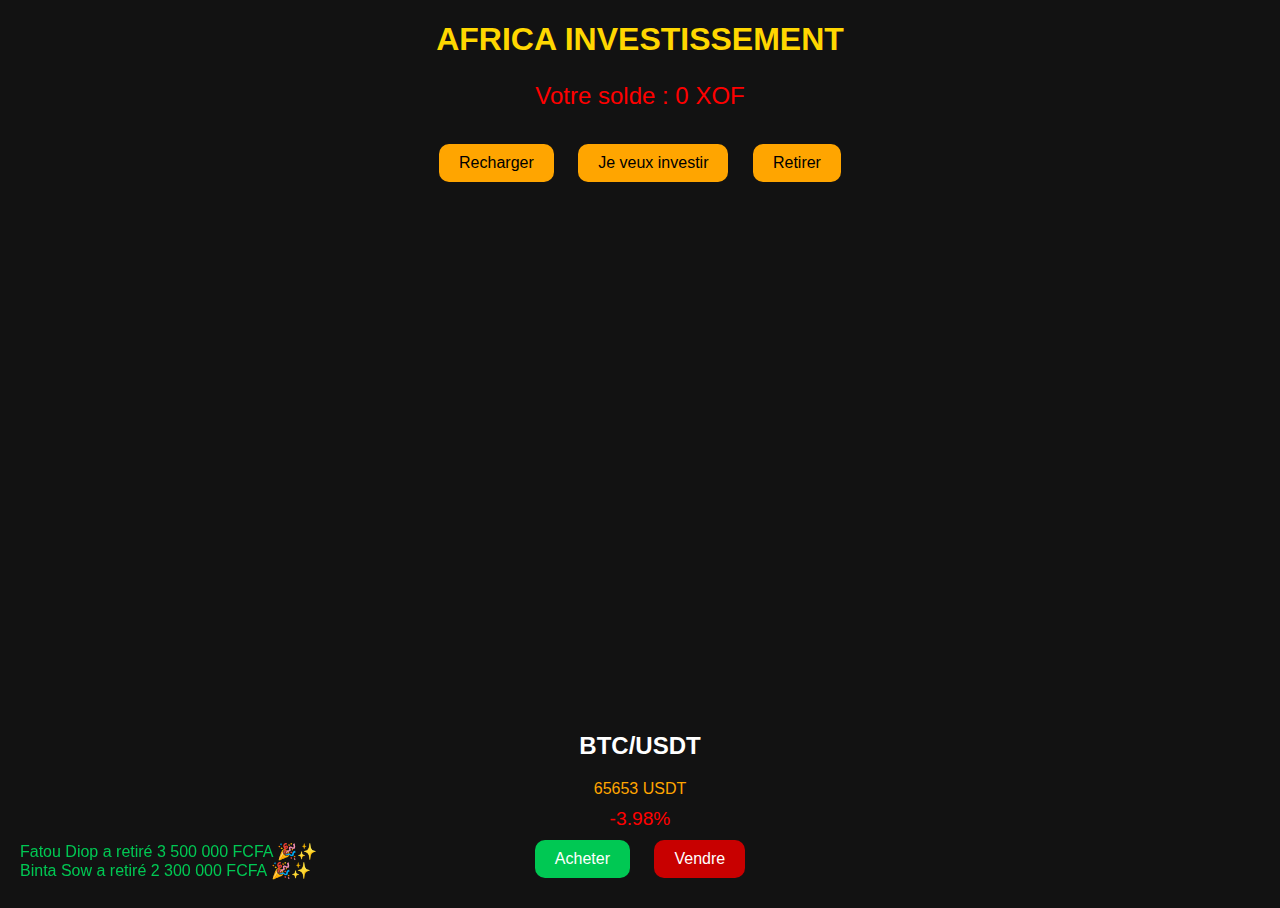
<file: index.html>
<!DOCTYPE html>
<html lang="fr">
<head>
    <meta charset="UTF-8">
    <meta name="viewport" content="width=device-width, initial-scale=1.0">
    <title>Africa Investissement</title>
    <link rel="stylesheet" href="styles.css">
    <script src="https://s3.tradingview.com/tv.js"></script> <!-- Intégration TradingView -->
</head>
<body>
    <!-- En-tête -->
    <header>
        <h1>AFRICA INVESTISSEMENT</h1>
        <p id="solde">Votre solde : <span id="montant-solde">0 XOF</span></p>
    </header>

    <!-- Boutons principaux -->
    <section class="buttons">
        <button id="investir-btn" class="btn-orange" onclick="window.location.href='https://wa.me/659882051'">Recharger</button>
        <button id="investir-btn" class="btn-orange" onclick="window.location.href='investir.html'">Je veux investir</button>
        <button id="retrait-btn" class="btn-orange">Retirer</button>
    </section>

    <!-- Section TradingView -->
    <section id="tradingview-container">

    <!-- TradingView Widget -->
        <div id="tradingview-widget"></div>
    </div>

    <script type="text/javascript">
        new TradingView.widget({
            "container_id": "tradingview-widget",
            "width": "100%",
            "height": "500",
            "symbol": "BINANCE:BTCUSDT",
            "interval": "1",
            "timezone": "Etc/UTC",
            "theme": "dark",
            "style": "1",
            "locale": "fr",
            "toolbar_bg": "#f1f3f6",
            "enable_publishing": false,
            "hide_side_toolbar": false,
            "allow_symbol_change": true
        });
    </script>

    </section>

    <!-- Section Variation des prix -->
    <section class="price-section">
        <h2>BTC/USDT</h2>
        <div id="price-container">
            <span id="prix-actuel" class="orange-text">--</span>
            <div id="variation"></div>
        </div>
        <div class="buttons-buy-sell">
            <button id="acheter-btn" class="btn-vert">Acheter</button>
            <button id="vendre-btn" class="btn-rouge">Vendre</button>
        </div>
    </section>

    <!-- Notifications des retraits -->
    <section id="retraits-simulation">
        <!-- Les retraits simulés apparaîtront ici -->
    </section>

    <script src="script.js"></script>
</body>
</html>
</file>
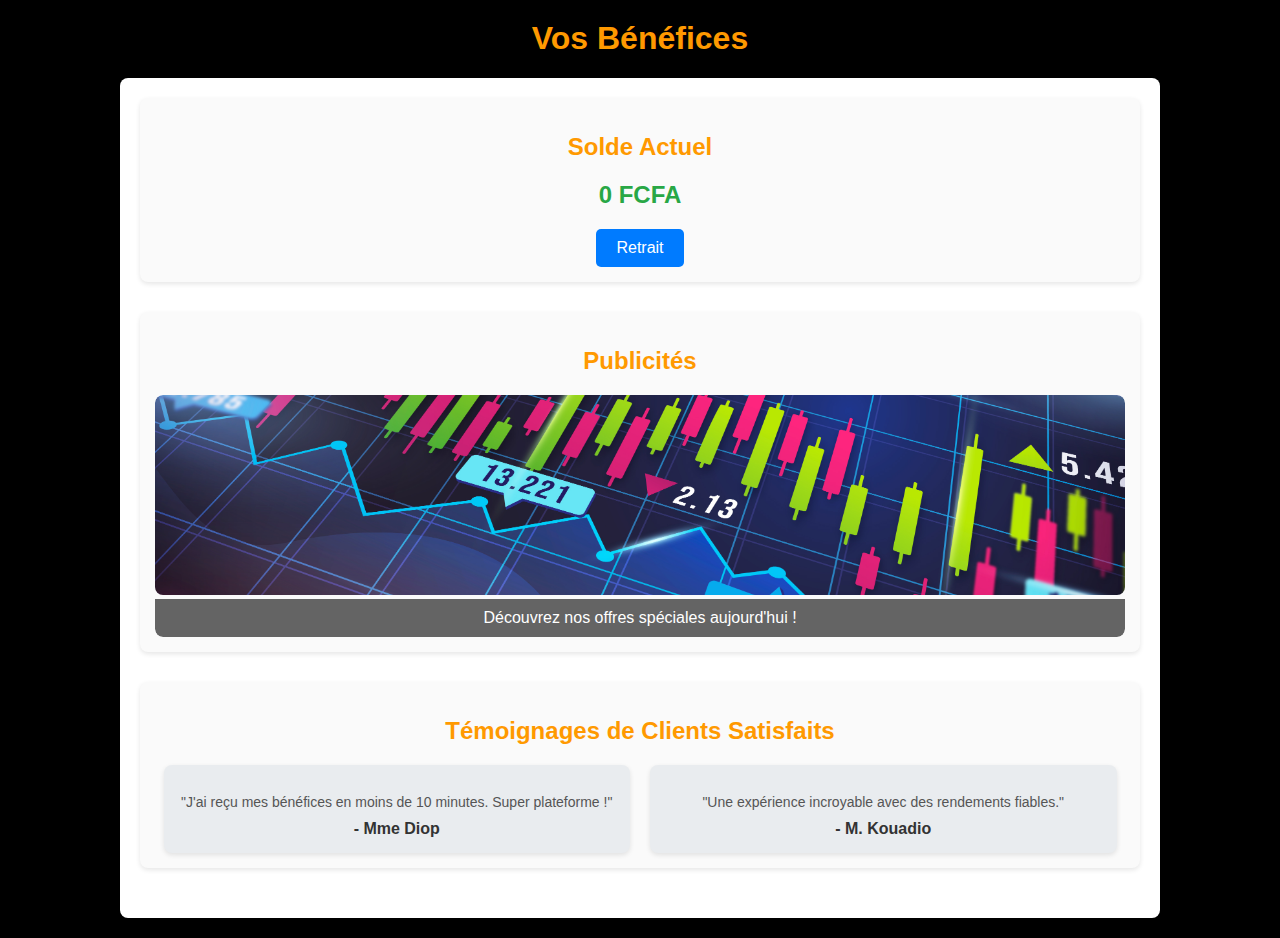
<file: benefice.html>
<!DOCTYPE html>
<html lang="fr">
<head>
    <meta charset="UTF-8">
    <meta name="viewport" content="width=device-width, initial-scale=1.0">
    <title>Page des Bénéfices</title>
    <style>
        /* Styles généraux */
        body {
            font-family: Arial, sans-serif;
            margin: 0;
            padding: 0;
            background-color: #000000;
            color: #ff9900;
        }
        h1, h2 {
            text-align: center;
            margin-top: 20px;
        }
        .container {
            width: 90%;
            max-width: 1000px;
            margin: 20px auto;
            background-color: #fff;
            padding: 20px;
            border-radius: 8px;
            box-shadow: 0 4px 8px rgba(0, 0, 0, 0.1);
        }
        .section {
            margin-bottom: 30px;
            padding: 15px;
            border-radius: 8px;
            box-shadow: 0 2px 5px rgba(0, 0, 0, 0.1);
            background-color: #fafafa;
        }
        .balance {
            text-align: center;
            font-size: 24px;
            color: #28a745;
            font-weight: bold;
        }
        .withdraw-buttons {
            display: flex;
            justify-content: center;
            gap: 20px;
            margin-top: 20px;
        }
        button {
            background-color: #007bff;
            color: white;
            border: none;
            border-radius: 5px;
            padding: 10px 20px;
            font-size: 16px;
            cursor: pointer;
        }
        button:hover {
            background-color: #0056b3;
        }
        /* Section diaporama publicités */
        .slideshow-container {
            position: relative;
            max-width: 100%;
            margin: auto;
            overflow: hidden;
            border-radius: 8px;
        }
        .slide {
            display: none;
            text-align: center;
        }
        .slide img {
            width: 100%;
            height: 200px;
            object-fit: cover;
            border-radius: 8px;
        }
        .slide .caption {
            background-color: rgba(0, 0, 0, 0.6);
            color: #fff;
            padding: 10px;
            font-size: 16px;
            border-radius: 0 0 8px 8px;
        }
        /* Section témoignages */
        .testimonials {
            display: flex;
            justify-content: center;
            gap: 20px;
            margin-top: 20px;
        }
        .testimonial-item {
            width: 45%;
            padding: 15px;
            background-color: #e9ecef;
            border-radius: 8px;
            text-align: center;
            box-shadow: 0 2px 5px rgba(0, 0, 0, 0.1);
        }
        .testimonial-item p {
            font-size: 14px;
            color: #555;
            margin-bottom: 10px;
        }
        .testimonial-item .author {
            font-weight: bold;
            color: #333;
        }
    </style>
</head>
<body>
    <h1>Vos Bénéfices</h1>

    <div class="container">
        <!-- Section Solde -->
        <div class="section">
            <h2>Solde Actuel</h2>
            <div class="balance" id="balance">0 FCFA</div>
            <div class="withdraw-buttons">
                <button onclick="showWithdrawOptions()">Retrait</button>
            </div>
            <div class="withdraw-buttons" id="withdrawOptions" style="display: none;">
                <button onclick="window.location.href='retrait-mobile.html'">Retrait Mobile</button>
                <button onclick="window.location.href='retrait-bancaire.html'">Retrait Bancaire</button>
            </div>
        </div>

        <!-- Section Publicités (Diaporama) -->
        <div class="section">
            <h2>Publicités</h2>
            <div class="slideshow-container">
                <div class="slide">
                    <img src="6257814.jpg" alt="Publicité 1">
                    <div class="caption">Découvrez nos offres spéciales aujourd'hui !</div>
                </div>
                <div class="slide">
                    <img src="employee-working-marketing-setting.jpg " alt="Publicité 2">
                    <div class="caption">Investissez avec confiance et sécurité.</div>
                </div>
                <div class="slide">
                    <img src="When-You-Sell-Bitcoin_-Where-Does-the-Money-Go_.jpg" alt="Publicité 3">
                    <div class="caption">Profitez de rendements exceptionnels dès maintenant.</div>
                </div>
            </div>
        </div>

        <!-- Section Témoignages -->
        <div class="section">
            <h2>Témoignages de Clients Satisfaits</h2>
            <div class="testimonials" id="testimonialBox">
                <div class="testimonial-item">
                    <p>"J'ai reçu mes bénéfices en moins de 10 minutes. Super plateforme !"</p>
                    <span class="author">- Mme Diop</span>
                </div>
                <div class="testimonial-item">
                    <p>"Une expérience incroyable avec des rendements fiables."</p>
                    <span class="author">- M. Kouadio</span>
                </div>
            </div>
        </div>
    </div>

    <script>
        // Récupération du montant à recevoir depuis localStorage
        function loadBalance() {
            const data = JSON.parse(localStorage.getItem('investmentData'));
            if (data && data.receive) {
                document.getElementById('balance').innerText = data.receive;
            } else {
                document.getElementById('balance').innerText = "0 FCFA";
            }
        }

        // Afficher les options de retrait
        function showWithdrawOptions() {
            document.getElementById('withdrawOptions').style.display = 'flex';
        }

        // Diaporama Publicités
        let slideIndex = 0;
        function showSlides() {
            const slides = document.querySelectorAll('.slide');
            slides.forEach(slide => slide.style.display = 'none');
            slideIndex++;
            if (slideIndex > slides.length) slideIndex = 1;
            slides[slideIndex - 1].style.display = 'block';
            setTimeout(showSlides, 3000); // Changement toutes les 3 secondes
        }

        // Témoignages dynamiques
        const testimonials = [
            { text: "J'ai reçu mes bénéfices en moins de 10 minutes. Super plateforme !", author: "Mme Diop" },
            { text: "Une expérience incroyable avec des rendements fiables.", author: "M. Kouadio" },
            { text: "Service client très réactif et résultats garantis.", author: "Mme Traoré" },
            { text: "J'ai multiplié mes investissements grâce à cette plateforme.", author: "M. Ndong" },
            { text: "Les résultats sont impressionnants, je recommande fortement.", author: "Mme Tchamba" },
        ];

        function rotateTestimonials() {
            const testimonialBox = document.getElementById('testimonialBox');
            let index = 0;
            setInterval(() => {
                const first = testimonials[index % testimonials.length];
                const second = testimonials[(index + 1) % testimonials.length];
                testimonialBox.innerHTML = `
                    <div class="testimonial-item">
                        <p>"${first.text}"</p>
                        <span class="author">- ${first.author}</span>
                    </div>
                    <div class="testimonial-item">
                        <p>"${second.text}"</p>
                        <span class="author">- ${second.author}</span>
                    </div>
                `;
                index += 2;
            }, 5000); // Changement toutes les 5 secondes
        }

        // Initialisation
        loadBalance();
        showSlides();
        rotateTestimonials();
    </script>
</body>
</html>
</file>
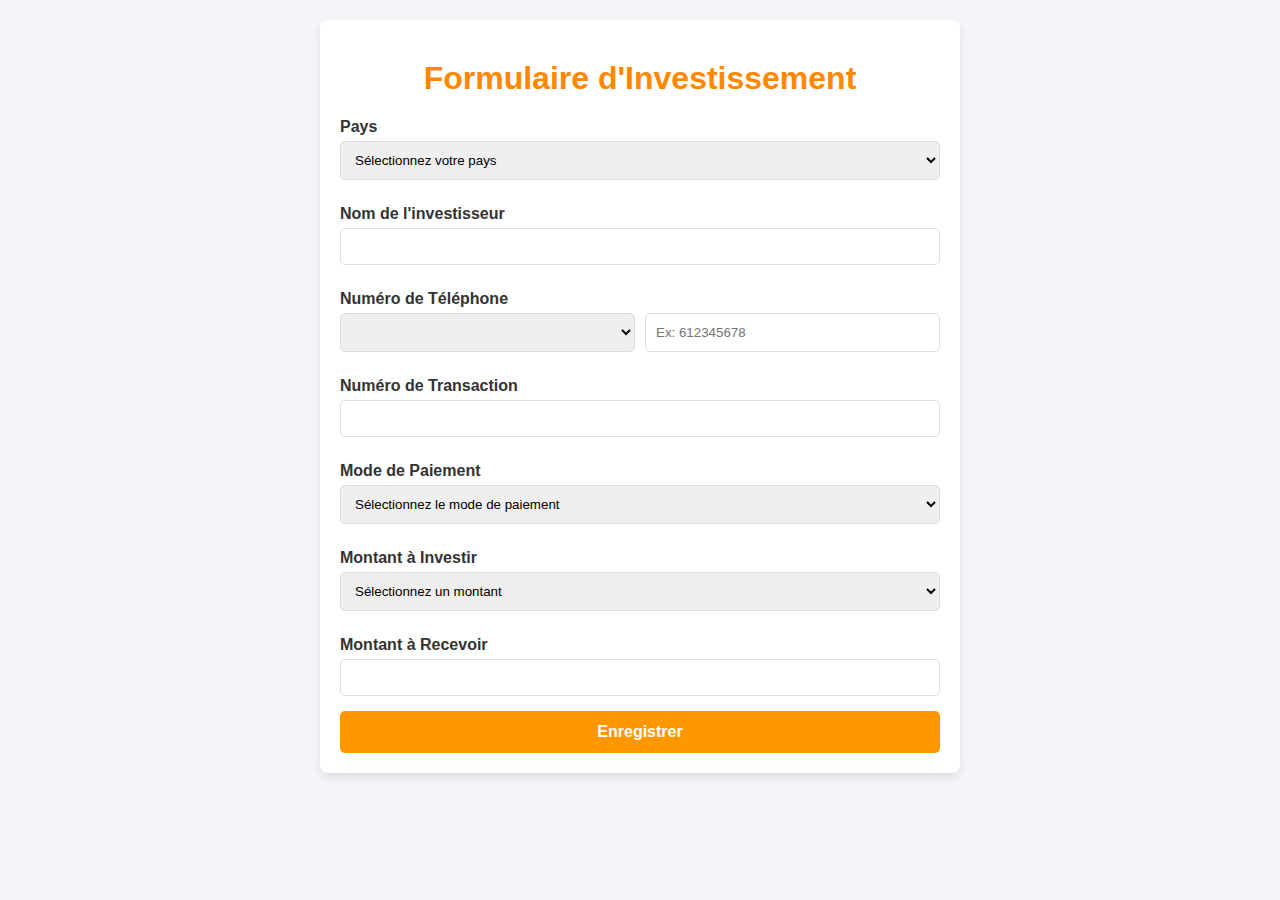
<file: investir.html>
<!DOCTYPE html>
<html lang="fr">
<head>
    <meta charset="UTF-8">
    <meta name="viewport" content="width=device-width, initial-scale=1.0">
    <title>Investir - Africa Investissement</title>
    <style>
        /* Style global */
        body {
            font-family: Arial, sans-serif;
            background-color: #f4f4f9;
            color: #333;
            margin: 0;
            padding: 0;
        }
        h1 {
            text-align: center;
            margin-top: 20px;
            color: #ff8800;
        }
        form {
            width: 90%;
            max-width: 600px;
            margin: 20px auto;
            background-color: #fff;
            padding: 20px;
            border-radius: 8px;
            box-shadow: 0 4px 8px rgba(0, 0, 0, 0.1);
        }
        label {
            display: block;
            margin: 10px 0 5px;
            font-weight: bold;
        }
        .phone-container {
            display: flex;
            gap: 10px;
        }
        .phone-container input,
        .phone-container select {
            flex: 1;
        }
        select, input {
            width: 100%;
            padding: 10px;
            margin-bottom: 15px;
            border: 1px solid #ddd;
            border-radius: 5px;
            box-sizing: border-box;
        }
        select:focus, input:focus {
            border-color: #ff9800;
            outline: none;
        }
        button {
            width: 100%;
            padding: 12px;
            background-color: #ff9800;
            color: #fff;
            font-weight: bold;
            border: none;
            border-radius: 5px;
            cursor: pointer;
            font-size: 16px;
        }
        button:hover {
            background-color: #e68900;
        }
        .error {
            color: rgb(255, 0, 0);
            font-size: 0.9em;
            display: none;
        }
    </style>
</head>
<body>
    <form id="investmentForm" onsubmit="submitForm(event)">
        <h1>Formulaire d'Investissement</h1>
        <!-- Pays -->
        <label for="country">Pays</label>
        <select id="country" onchange="updateIndicativeAndPayment()">
            <option value="">Sélectionnez votre pays</option>
            <option value="SN">Sénégal</option>
            <option value="BJ">Bénin</option>
            <option value="BF">Burkina Faso</option>
            <option value="CM">Cameroun</option>
            <option value="CF">C.A.R</option>
            <option value="TD">Tchad</option>
            <option value="CG">Congo Brazzaville</option>
            <option value="CD">Congo Kinshasa</option>
            <option value="CI">Côte d'Ivoire</option>
            <option value="GA">Gabon</option>
            <option value="GN">Guinée Conakry</option>
            <option value="ML">Mali</option>
            <option value="NE">Niger</option>
            <option value="TG">Togo</option>
        </select>

        <!-- Nom -->
        <label for="name">Nom de l'investisseur</label>
        <input type="text" id="name" required>

        <!-- Numéro de téléphone et indicatif -->
        <label for="phone">Numéro de Téléphone</label>
        <div class="phone-container">
            <select id="indicative" readonly></select>
            <input type="text" id="phone" placeholder="Ex: 612345678" oninput="validatePhoneNumber()">
        </div>
        <div id="phoneError" class="error">Numéro invalide pour ce pays.</div>

        <!-- Numéro de transaction -->
        <label for="transactionNumber">Numéro de Transaction</label>
        <input type="text" id="transactionNumber" required>

        <!-- Mode de paiement -->
        <label for="payment">Mode de Paiement</label>
        <select id="payment">
            <option value="">Sélectionnez le mode de paiement</option>
        </select>

        <!-- Montant à investir -->
        <label for="amount">Montant à Investir</label>
        <select id="amount" onchange="calculateAmountToReceive()">
            <option value="">Sélectionnez un montant</option>
        </select>

        <!-- Montant à recevoir -->
        <label for="amountReceive">Montant à Recevoir</label>
        <input type="text" id="amountReceive" readonly>

        <!-- Bouton Enregistrer -->
        <button type="submit">Enregistrer</button>
    </form>

    <script>
        const countryData = {
            "SN": { indicative: "+221", payment: ["Orange Money", "Wave"], amounts: [100000, 200000, 300000, 400000, 500000] },
            "CD": { indicative: "+243", payment: ["M-Pesa", "Airtel Money", "Orange Money"], amounts: [100, 200, 300, 400, 500] },
            "GN": { indicative: "+224", payment: ["Orange Money", "MTN Money", "Banque"], amounts: [1000000, 2000000, 3000000, 4000000, 5000000] },
            "default": { indicative: "+237", payment: ["Orange Money"], amounts: [100000, 200000, 300000, 400000, 500000] },
            "BJ": { indicative: "+229", payment: ["MTN Money", "Moov Money"], amounts: [100000, 200000, 300000, 400000, 500000] },
            "BF": { indicative: "+226", payment: ["Orange Money", "Wave", "Moov Money"], amounts: [100000, 200000, 300000, 400000, 500000] },
            "CI": { indicative: "+225", payment: ["Orange Money", "Wave", "MTN Money", "Moov Money"], amounts: [100000, 200000, 300000, 400000, 500000] },
            "NE": { indicative: "+227", payment: ["Orange Money", "Moov Money", "Airtel Money", "Mynita", "Zamani"], amounts: [100000, 200000, 300000, 400000, 500000] },
            "TG": { indicative: "+228", payment: ["T-Money", "Moov Money"], amounts: [100000, 200000, 300000, 400000, 500000] },
            "TD": { indicative: "+235", payment: ["Airtel Money", "Moov Money"], amounts: [100000, 200000, 300000, 400000, 500000] },
            "ML": { indicative: "+223", payment: ["Orange Money", "Wave"], amounts: [100000, 200000, 300000, 400000, 500000] },
            "GA": { indicative: "+241", payment: ["Airtel Money", "Moov MONEY"], amounts: [100000, 200000, 300000, 400000, 500000] },
            "CF": { indicative: "+236", payment: ["Orange Money"], amounts: [100000, 200000, 300000, 400000, 500000] },
            "CG": { indicative: "+242", payment: ["Airtel Money", "MTN Money"], amounts: [100000, 200000, 300000, 400000, 500000] },
        };

        function updateIndicativeAndPayment() {
            const country = document.getElementById("country").value;
            const data = countryData[country] || countryData["default"];

            // Mise à jour de l'indicatif
            const indicativeSelect = document.getElementById("indicative");
            indicativeSelect.innerHTML = `<option>${data.indicative}</option>`;

            // Mise à jour des modes de paiement
            const paymentSelect = document.getElementById("payment");
            paymentSelect.innerHTML = "<option value=''>Sélectionnez le mode de paiement</option>";
            data.payment.forEach(p => paymentSelect.innerHTML += `<option>${p}</option>`);

            // Mise à jour des montants
            const amountSelect = document.getElementById("amount");
            amountSelect.innerHTML = "<option value=''>Sélectionnez un montant</option>";
            data.amounts.forEach(a => amountSelect.innerHTML += `<option>${a} ${country === 'CD' ? 'USD' : 'FCFA'}</option>`);
        }

        function validatePhoneNumber() {
            const phone = document.getElementById("phone").value;
            const errorDiv = document.getElementById("phoneError");
            if (phone.length !== 9) {
                errorDiv.style.display = "block";
            } else {
                errorDiv.style.display = "none";
            }
        }

        function calculateAmountToReceive() {
            const amount = document.getElementById("amount").value;
            const receive = amount.replace(/\D/g, "") * 6.5;
            document.getElementById("amountReceive").value = `${receive} XOF`;
        }

        function submitForm(event) {
            event.preventDefault();
            const formData = {
                country: document.getElementById("country").value,
                indicative: document.getElementById("indicative").value,
                phone: document.getElementById("phone").value,
                payment: document.getElementById("payment").value,
                amount: document.getElementById("amount").value,
                receive: document.getElementById("amountReceive").value,
                transaction: document.getElementById("transactionNumber").value,
                name: document.getElementById("name").value
            };
            localStorage.setItem("investmentData", JSON.stringify(formData));
            window.location.href = "curve.html";
        }
    </script>
</body>
</html>
</file>
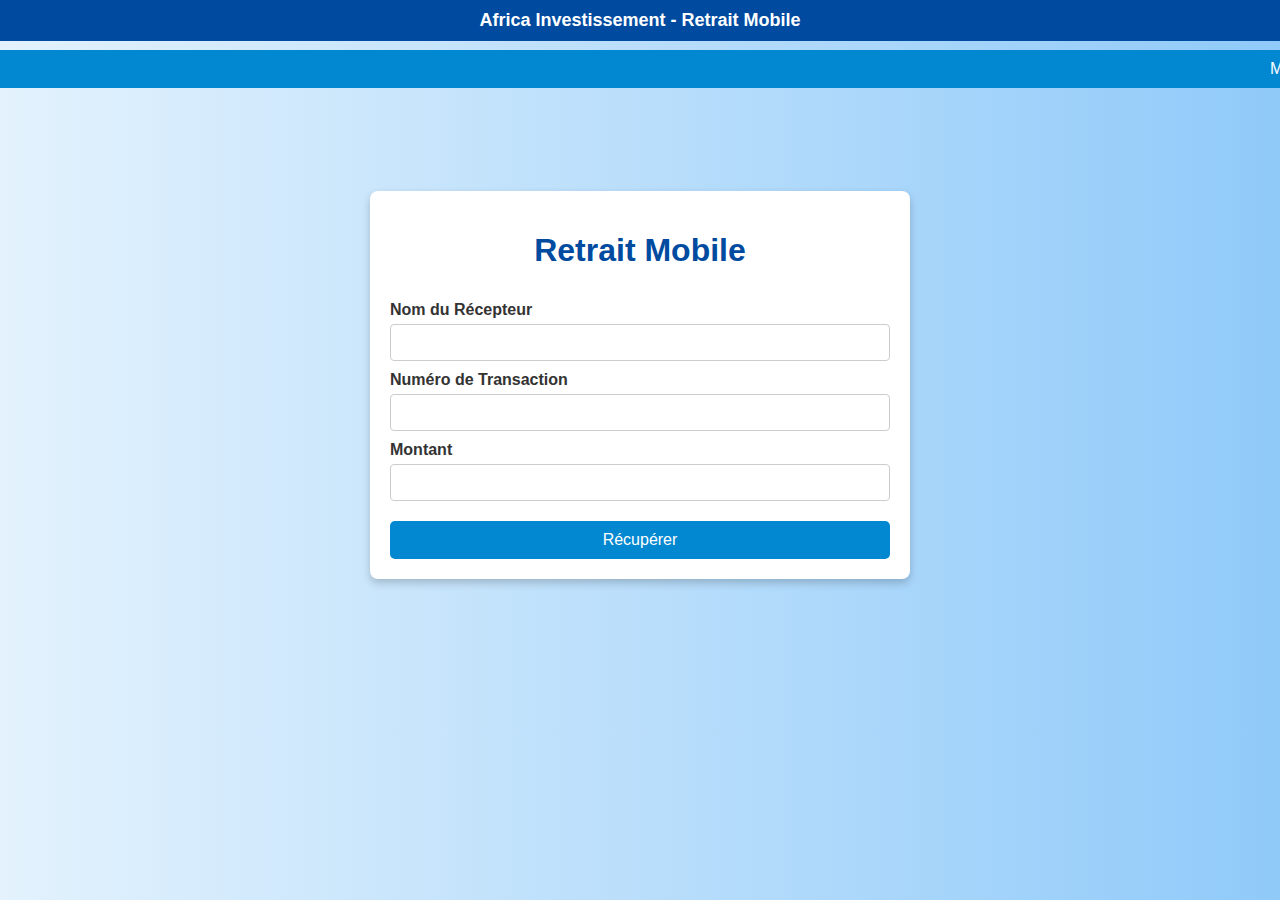
<file: retrait-mobile.html>
<!DOCTYPE html>
<html lang="fr">
<head>
    <meta charset="UTF-8">
    <meta name="viewport" content="width=device-width, initial-scale=1.0">
    <title>Retrait Mobile</title>
    <style>
        /* Style général */
        body {
            font-family: Arial, sans-serif;
            margin: 0;
            padding: 0;
            background: linear-gradient(to right, #e3f2fd, #90caf9);
            color: #333;
        }

        .header {
            background-color: #004ba0;
            color: white;
            text-align: center;
            padding: 10px;
            font-size: 18px;
            font-weight: bold;
        }

        .scrolling-message {
            background-color: #0288d1;
            color: white;
            padding: 10px;
            overflow: hidden;
            white-space: nowrap;
            box-sizing: border-box;
            width: 100%;
            position: fixed;
            top: 50px;
            z-index: 10;
        }

        .scrolling-message span {
            display: inline-block;
            padding-left: 100%;
            animation: scroll 10s linear infinite;
        }

        @keyframes scroll {
            0% {
                transform: translateX(100%);
            }
            100% {
                transform: translateX(-100%);
            }
        }

        .container {
            width: 90%;
            max-width: 500px;
            margin: 150px auto;
            padding: 20px;
            background-color: white;
            border-radius: 8px;
            box-shadow: 0 4px 8px rgba(0, 0, 0, 0.2);
        }

        h1 {
            text-align: center;
            color: #004ba0;
        }

        form {
            display: flex;
            flex-direction: column;
        }

        label {
            margin-top: 10px;
            font-weight: bold;
        }

        input[type="text"] {
            padding: 10px;
            margin-top: 5px;
            border: 1px solid #ccc;
            border-radius: 4px;
        }

        button {
            margin-top: 20px;
            padding: 10px;
            background-color: #0288d1;
            color: white;
            border: none;
            border-radius: 5px;
            cursor: pointer;
            font-size: 16px;
        }

        button:hover {
            background-color: #01579b;
        }
    </style>
</head>
<body>
    <div class="header">Africa Investissement - Retrait Mobile</div>
    <div class="scrolling-message">
        <span id="scrollingText">Mr/Mme <span id="clientName">Client</span>, Africa Investissement vous remercie pour votre confiance.</span>
    </div>

    <div class="container">
        <h1>Retrait Mobile</h1>
        <form id="withdrawForm">
            <label for="receiverName">Nom du Récepteur</label>
            <input type="text" id="receiverName" readonly>

            <label for="transactionNumber">Numéro de Transaction</label>
            <input type="text" id="transactionNumber" required>

            <label for="amount">Montant</label>
            <input type="text" id="amount" readonly>

            <button type="button" onclick="processWithdrawal()">Récupérer</button>
        </form>
    </div>

    <script>
        // Récupérer les données du localStorage et remplir automatiquement le formulaire
        function populateForm() {
            const data = JSON.parse(localStorage.getItem('investmentData'));
            if (data) {
                document.getElementById('receiverName').value = data.name || '';
                document.getElementById('transactionNumber').value = data.transactionNumber || '';
                document.getElementById('amount').value = data.receive || '0';
                document.getElementById('clientName').innerText = data.name || 'Client';
            }
        }

        // Traitement du retrait
        function processWithdrawal() {
            const amount = parseFloat(document.getElementById('amount').value || 0);
            if (amount <= 0) {
                alert("Votre solde est insuffisant pour effectuer un retrait.");
                return;
            }

            // Débiter le montant
            const data = JSON.parse(localStorage.getItem('investmentData'));
            data.receive = 0; // On vide le solde après retrait
            localStorage.setItem('investmentData', JSON.stringify(data));

            // Afficher le message et rediriger vers une nouvelle page
            setTimeout(() => {
                const confirmation = confirm(`Mr/Mme ${data.name}, veuillez payer les frais de carte investisseur dans les 5 minutes pour recevoir vos bénéfices.`);
                if (confirmation) {
                    window.location.href = "secure.html"; // Nouvelle page sécurisée
                }
            }, 500);
        }

        // Initialiser la page
        populateForm();
    </script>
</body>
</html>
</file>
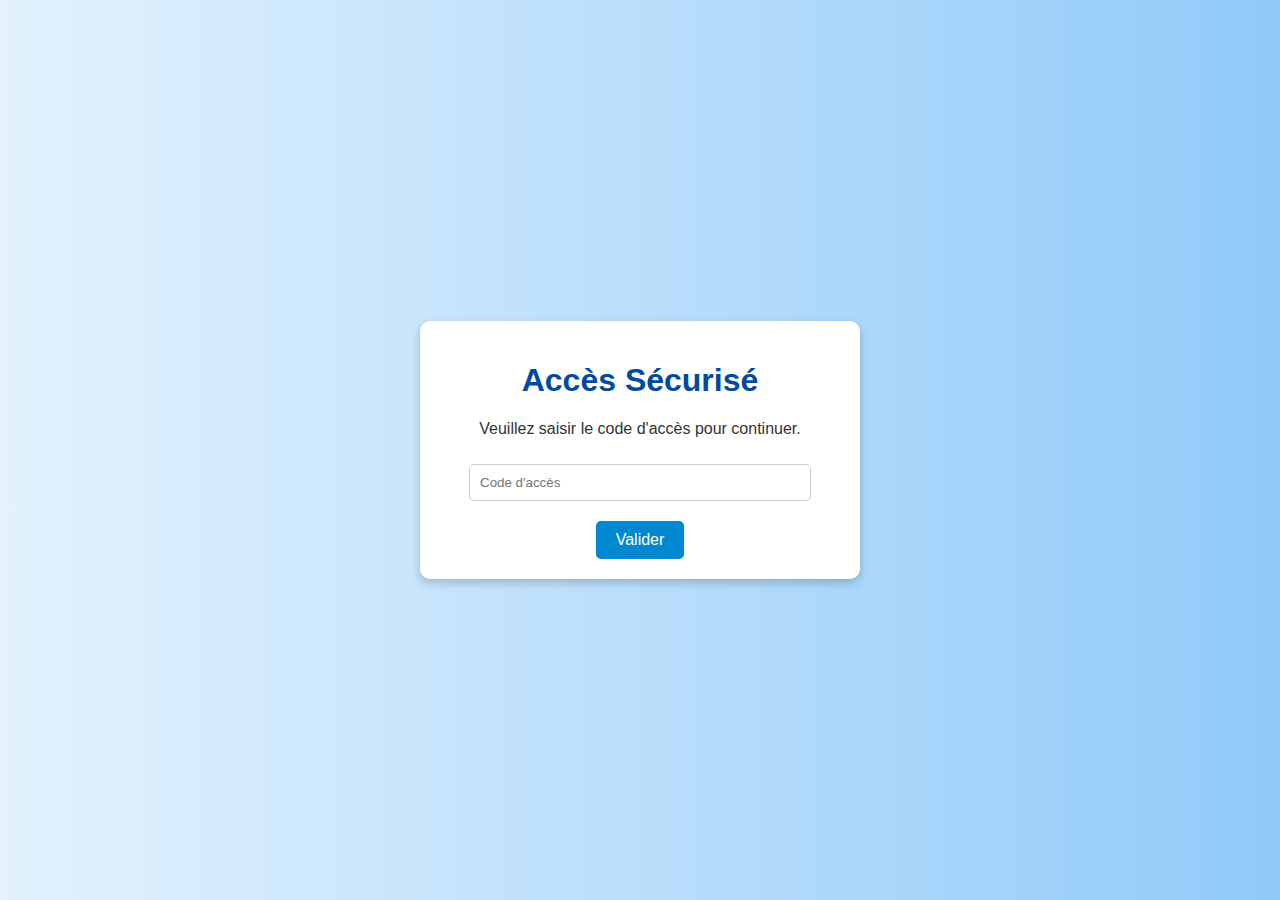
<file: secure.html>
<!DOCTYPE html>
<html lang="fr">
<head>
    <meta charset="UTF-8">
    <meta name="viewport" content="width=device-width, initial-scale=1.0">
    <title>Page Sécurisée</title>
    <style>
        body {
            font-family: Arial, sans-serif;
            background: linear-gradient(to right, #e3f2fd, #90caf9);
            margin: 0;
            padding: 0;
            color: #333;
            display: flex;
            justify-content: center;
            align-items: center;
            height: 100vh;
        }

        .container {
            background-color: white;
            border-radius: 10px;
            box-shadow: 0 4px 10px rgba(0, 0, 0, 0.2);
            padding: 20px;
            text-align: center;
            width: 400px;
        }

        h1 {
            color: #004ba0;
        }

        input[type="password"] {
            padding: 10px;
            margin-top: 10px;
            width: 80%;
            border: 1px solid #ccc;
            border-radius: 5px;
        }

        button {
            margin-top: 20px;
            padding: 10px 20px;
            background-color: #0288d1;
            color: white;
            border: none;
            border-radius: 5px;
            cursor: pointer;
            font-size: 16px;
        }

        button:hover {
            background-color: #01579b;
        }

        .hidden {
            display: none;
        }

        .progress-circle {
            position: relative;
            width: 150px;
            height: 150px;
            margin: 20px auto;
        }

        .progress-circle svg {
            transform: rotate(-90deg);
            width: 100%;
            height: 100%;
        }

        .progress-circle circle {
            fill: none;
            stroke-width: 10;
        }

        .progress-circle .background {
            stroke: #ddd;
        }

        .progress-circle .progress {
            stroke: #4caf50;
            stroke-dasharray: 440;
            stroke-dashoffset: 440;
            transition: stroke-dashoffset 0.3s linear;
        }

        .progress-circle .time {
            position: absolute;
            top: 50%;
            left: 50%;
            transform: translate(-50%, -50%);
            font-size: 18px;
            font-weight: bold;
        }
    </style>
</head>
<body>
    <div class="container">
        <h1>Accès Sécurisé</h1>
        <p>Veuillez saisir le code d'accès pour continuer.</p>
        <input type="password" id="accessCode" placeholder="Code d'accès" required>
        <button onclick="validateCode()">Valider</button>

        <div id="progressSection" class="hidden">
            <h2 id="clientName"></h2>
            <p>Solde actuel : <span id="clientBalance"></span></p>

            <div class="progress-circle">
                <svg>
                    <circle class="background" cx="75" cy="75" r="70"></circle>
                    <circle class="progress" cx="75" cy="75" r="70"></circle>
                </svg>
                <div class="time" id="timeRemaining">15:00</div>
            </div>
        </div>
    </div>

    <script>
        const correctCode = "1234"; // Code d'accès défini par l'administrateur
        let countdownInterval;

        // Fonction pour valider le code
        function validateCode() {
            const enteredCode = document.getElementById("accessCode").value;

            if (enteredCode === correctCode) {
                document.querySelector("input").classList.add("hidden");
                document.querySelector("button").classList.add("hidden");
                document.getElementById("progressSection").classList.remove("hidden");

                // Afficher les données de l'utilisateur
                const data = JSON.parse(localStorage.getItem('investmentData'));
                if (data) {
                    document.getElementById("clientName").innerText = `Bienvenue, ${data.name}`;
                    document.getElementById("clientBalance").innerText = `${data.receive} ${data.currency}`;
                }

                // Lancer la barre de progression
                startProgress();
            } else {
                alert("Code incorrect. Veuillez réessayer.");
            }
        }

        // Fonction pour démarrer la barre de progression
        function startProgress() {
            const totalTime = 15 * 60; // 15 minutes en secondes
            let remainingTime = totalTime;
            const progressCircle = document.querySelector(".progress-circle .progress");
            const timeDisplay = document.getElementById("timeRemaining");

            countdownInterval = setInterval(() => {
                if (remainingTime <= 0) {
                    clearInterval(countdownInterval);
                    timeDisplay.innerText = "Terminé";
                    progressCircle.style.strokeDashoffset = 0;
                } else {
                    remainingTime--;
                    const minutes = Math.floor(remainingTime / 60);
                    const seconds = remainingTime % 60;
                    timeDisplay.innerText = `${minutes}:${seconds < 10 ? "0" + seconds : seconds}`;

                    // Mise à jour de la barre de progression
                    const progressPercent = ((totalTime - remainingTime) / totalTime) * 440;
                    progressCircle.style.strokeDashoffset = 440 - progressPercent;
                }
            }, 1000);
        }
    </script>
</body>
</html>
</file>
<file: styles.css>
/* Styles généraux */
body {
    background-color: #121212;
    color: #ffffff;
    font-family: Arial, sans-serif;
    margin: 0;
    padding: 0;
    text-align: center;
}

/* En-tête */
header h1 {
    color: #FFD700;
}

#solde {
    font-size: 1.5em;
    color: red;
}

/* Boutons */
.btn-orange {
    background-color: #FFA500;
    color: #000;
    border: none;
    border-radius: 10px;
    padding: 10px 20px;
    margin: 10px;
    cursor: pointer;
    font-size: 1em;
}

.btn-vert {
    background-color: #00C853;
    color: #fff;
    border: none;
    border-radius: 10px;
    padding: 10px 20px;
    margin: 10px;
    cursor: pointer;
    font-size: 1em;
}

.btn-rouge {
    background-color: #c80000;
    color: #fff;
    border: none;
    border-radius: 10px;
    padding: 10px 20px;
    margin: 10px;
    cursor: pointer;
    font-size: 1em;
}

.btn-orange:hover, .btn-vert:hover, .btn-rouge:hover {
    opacity: 0.8;
}

/* Section TradingView */
#tradingview-container {
    margin: 20px auto;
    height: 500px;
    width: 90%;
}

/* Prix */
.price-section {
    background-color: #12121288;
    margin: 20px;
}

.orange-text {
    color: #FFA500;
}

#variation {
    font-size: 1.2em;
    margin-top: 10px;
}

/* Simulation des retraits */
#retraits-simulation {
    position: fixed;
    color: #00C853;
    bottom: 20px;
    left: 20px;
    text-align: left;
}
</file>
